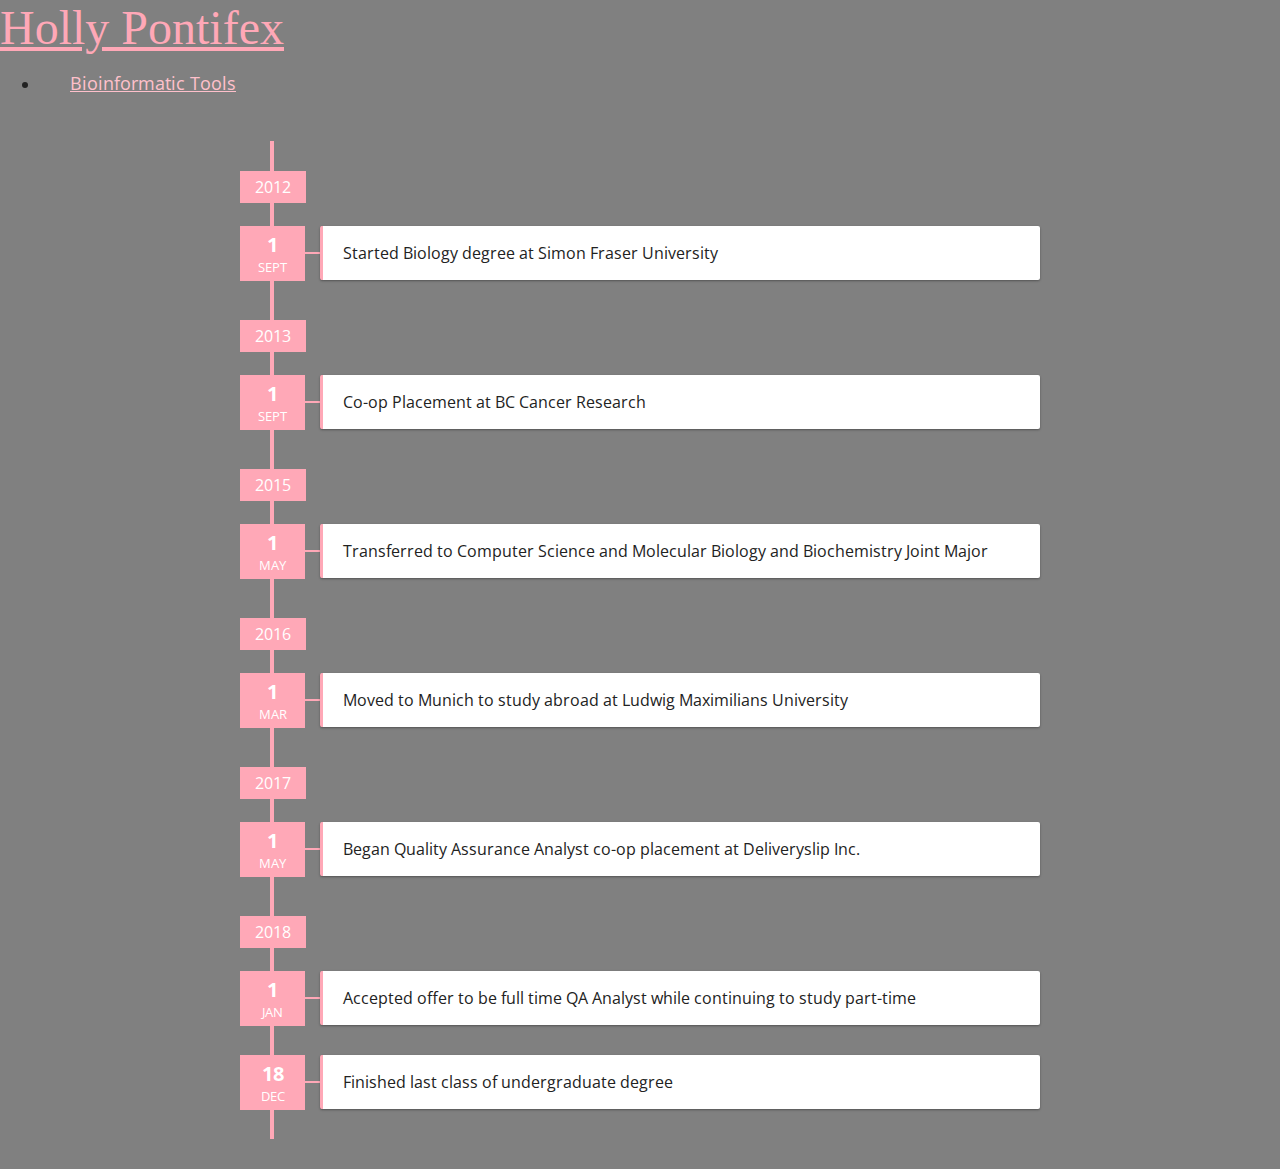
<file: index.html>
<!DOCTYPE html>
<html>
<head>
    <meta charset="utf-8">
    <link rel="stylesheet" href="main.css">
    <link rel="stylesheet" type="text/css" href="//fonts.googleapis.com/css?family=Open+Sans" />
    <link rel="stylesheet" href="https://stackpath.bootstrapcdn.com/bootstrap/4.2.1/css/bootstrap.min.css" integrity="sha384-GJzZqFGwb1QTTN6wy59ffF1BuGJpLSa9DkKMp0DgiMDm4iYMj70gZWKYbI706tWS" crossorigin="anonymous">
    <script src="https://stackpath.bootstrapcdn.com/bootstrap/4.2.1/js/bootstrap.min.js" integrity="sha384-B0UglyR+jN6CkvvICOB2joaf5I4l3gm9GU6Hc1og6Ls7i6U/mkkaduKaBhlAXv9k" crossorigin="anonymous"></script>
    <title>Holly Pontifex</title>
</head>

<body>
    <nav class="navbar navbar-expand-sm bg-dark navbar-dark">
            <a class="navbar-brand" href="index.html">Holly Pontifex</a>
            <ul class="nav navbar-nav">
                <li><a href="bioinformaticsMain.html">Bioinformatic Tools</a></li>
                
            </ul>
    </nav>

      <div class="page">
            <div class="page__demo">
              <div class="main-container page__container">
                <div class="timeline">
                  <div class="timeline__group">
                    <span class="timeline__year">2012</span>
                    <div class="timeline__box">
                      <div class="timeline__date">
                        <span class="timeline__day">1</span>
                        <span class="timeline__month">Sept</span>
                      </div>
                      <div class="timeline__post">
                        <div class="timeline__content">
                          <p>Started Biology degree at Simon Fraser University</p>
                        </div>
                      </div>
                    </div>
                  </div>
                <div class="timeline__group">
                <span class="timeline__year">2013</span>
                <div class="timeline__box">
                    <div class="timeline__date">
                    <span class="timeline__day">1</span>
                    <span class="timeline__month">Sept</span>
                    </div>
                    <div class="timeline__post">
                    <div class="timeline__content">
                        <p>Co-op Placement at BC Cancer Research</p>
                    </div>
                    </div>
                </div>
                </div>
                <div class="timeline__group">
                <span class="timeline__year">2015</span>
                <div class="timeline__box">
                    <div class="timeline__date">
                    <span class="timeline__day">1</span>
                    <span class="timeline__month">May</span>
                    </div>
                    <div class="timeline__post">
                    <div class="timeline__content">
                        <p>Transferred to Computer Science and Molecular Biology and Biochemistry Joint Major</p>
                    </div>
                    </div>
                </div>
                </div>
                <div class="timeline__group">
                    <span class="timeline__year">2016</span>
                    <div class="timeline__box">
                        <div class="timeline__date">
                        <span class="timeline__day">1</span>
                        <span class="timeline__month">Mar</span>
                        </div>
                        <div class="timeline__post">
                        <div class="timeline__content">
                            <p>Moved to Munich to study abroad at Ludwig Maximilians University</p>
                        </div>
                    </div>
                </div>
                </div>
                <div class="timeline__group">
                    <span class="timeline__year">2017</span>
                    <div class="timeline__box">
                        <div class="timeline__date">
                        <span class="timeline__day">1</span>
                        <span class="timeline__month">May</span>
                        </div>
                        <div class="timeline__post">
                        <div class="timeline__content">
                            <p>Began Quality Assurance Analyst co-op placement at Deliveryslip Inc.</p>
                        </div>
                        </div>
                    </div>
                    </div>
                <div class="timeline__group">
                    <span class="timeline__year">2018</span>
                    <div class="timeline__box">
                        <div class="timeline__date">
                        <span class="timeline__day">1</span>
                        <span class="timeline__month">Jan</span>
                        </div>
                        <div class="timeline__post">
                        <div class="timeline__content">
                            <p>Accepted offer to be full time QA Analyst while continuing to study part-time </p>
                        </div>
                        </div>
                    </div>
                    <div class="timeline__box">
                        <div class="timeline__date">
                        <span class="timeline__day">18</span>
                        <span class="timeline__month">Dec</span>
                        </div>
                        <div class="timeline__post">
                        <div class="timeline__content">
                            <p>Finished last class of undergraduate degree</p>
                        </div>
                        </div>
                    </div>
                    </div>
                </div>
              </div>
            </div>
          </div>
</body>

</html>
</file>
<file: main.css>
.vertical-menu {
  width: 200px; 
}

.vertical-menu a {
  color: pink; 
  display: block; 
  padding: 12px; 
  text-decoration: none; 
  font-size: 18px;
}

.vertical-menu a:hover {
  background-color: #ccc; 
}

.vertical-menu a.active {
  background-color: #4CAF50;
  color: white;
}
.navbar-nav > li{
    padding-left:30px;
    padding-right:30px;
  }

nav .navbar-nav li a{
    color: pink;
    font-size: 18px !important;
}

nav .navbar-brand{
    color: #ffa8b7 !important;
    font-size: 48px !important;
    font-family: "Brush Script MT", cursive !important;
}

.timeline{
  --uiTimelineMainColor: var(--timelineMainColor, #222);
  --uiTimelineSecondaryColor: var(--timelineSecondaryColor, #fff);

  position: relative;
  padding-top: 3rem;
  padding-bottom: 3rem;
}

.timeline:before{
  content: "";
  width: 4px;
  height: 100%;
  background-color: var(--uiTimelineMainColor);

  position: absolute;
  top: 0;
}

.timeline__group{
  position: relative;
}

.timeline__group:not(:first-of-type){
  margin-top: 4rem;
}

.timeline__year{
  padding: .5rem 1.5rem;
  color: var(--uiTimelineSecondaryColor);
  background-color: var(--uiTimelineMainColor);

  position: absolute;
  left: 0;
  top: 0;
}

.timeline__box{
  position: relative;
}

.timeline__box:not(:last-of-type){
  margin-bottom: 30px;
}

.timeline__box:before{
  content: "";
  width: 100%;
  height: 2px;
  background-color: var(--uiTimelineMainColor);

  position: absolute;
  left: 0;
  z-index: -1;
}

.timeline__date{
  min-width: 65px;
  position: absolute;
  left: 0;

  box-sizing: border-box;
  padding: .5rem 1.5rem;
  text-align: center;

  background-color: var(--uiTimelineMainColor);
  color: var(--uiTimelineSecondaryColor);
}

.timeline__day{
  font-size: 2rem;
  font-weight: 700;
  display: block;
}

.timeline__month{
  display: block;
  font-size: .8em;
  text-transform: uppercase;
}

.timeline__post{
  padding: 1.5rem 2rem;
  border-radius: 2px;
  border-left: 3px solid var(--uiTimelineMainColor);
  box-shadow: 0 1px 3px 0 rgba(0, 0, 0, .12), 0 1px 2px 0 rgba(0, 0, 0, .24);
  background-color: var(--uiTimelineSecondaryColor);
}

@media screen and (min-width: 641px){

  .timeline:before{
    left: 30px;
  }

  .timeline__group{
    padding-top: 55px;
  }

  .timeline__box{
    padding-left: 80px;
  }

  .timeline__box:before{
    top: 50%;
    transform: translateY(-50%);  
  }  

  .timeline__date{
    top: 50%;
    margin-top: -27px;
  }
}

@media screen and (max-width: 640px){

  .timeline:before{
    left: 0;
  }

  .timeline__group{
    padding-top: 40px;
  }

  .timeline__box{
    padding-left: 20px;
    padding-top: 70px;
  }

  .timeline__box:before{
    top: 90px;
  }    

  .timeline__date{
    top: 0;
  }
}

.timeline{
  --timelineMainColor: #ffa8b7;
  font-size: 16px;
}

@media screen and (min-width: 768px){

  html{
    font-size: 62.5%;
  }
}

@media screen and (max-width: 767px){

  html{
    font-size: 55%;
  }
}

/*
* demo page
*/

body{
  font-family: -apple-system, BlinkMacSystemFont, Segoe UI, Roboto, Open Sans, Ubuntu, Fira Sans, Helvetica Neue, sans-serif;
  font-size: 1.6rem;
  color: #222;

  background-color: grey !important;
  margin: 0;
  -webkit-overflow-scrolling: touch;   
  overflow-y: scroll;
}

p{
  margin-top: 0;
  margin-bottom: 1.5rem;
  line-height: 1.5;
}

p:last-child{
  margin-bottom: 0;
}

.page{
  min-height: 100vh;
  display: flex;
  flex-direction: column;
  justify-content: space-around;
}

.page__demo{
  flex-grow: 1;
}

.main-container{
  max-width: 960px;
  padding-left: 2rem;
  padding-right: 2rem;

  margin-left: auto;
  margin-right: auto;
}

.page__container{
  padding-top: 30px;
  padding-bottom: 30px;
  max-width: 800px;
}

.footer{
  padding-top: 1rem;
  padding-bottom: 1rem;
  text-align: center;  
  font-size: 1.4rem;
}

.footer__link{
  text-decoration: none;
  color: inherit;
}

@media screen and (min-width: 361px){

  .footer__container{
    display: flex;
    justify-content: space-between;
  }
}

@media screen and (max-width: 360px){

  .melnik909{
    display: none;
  } 
}
</file>
